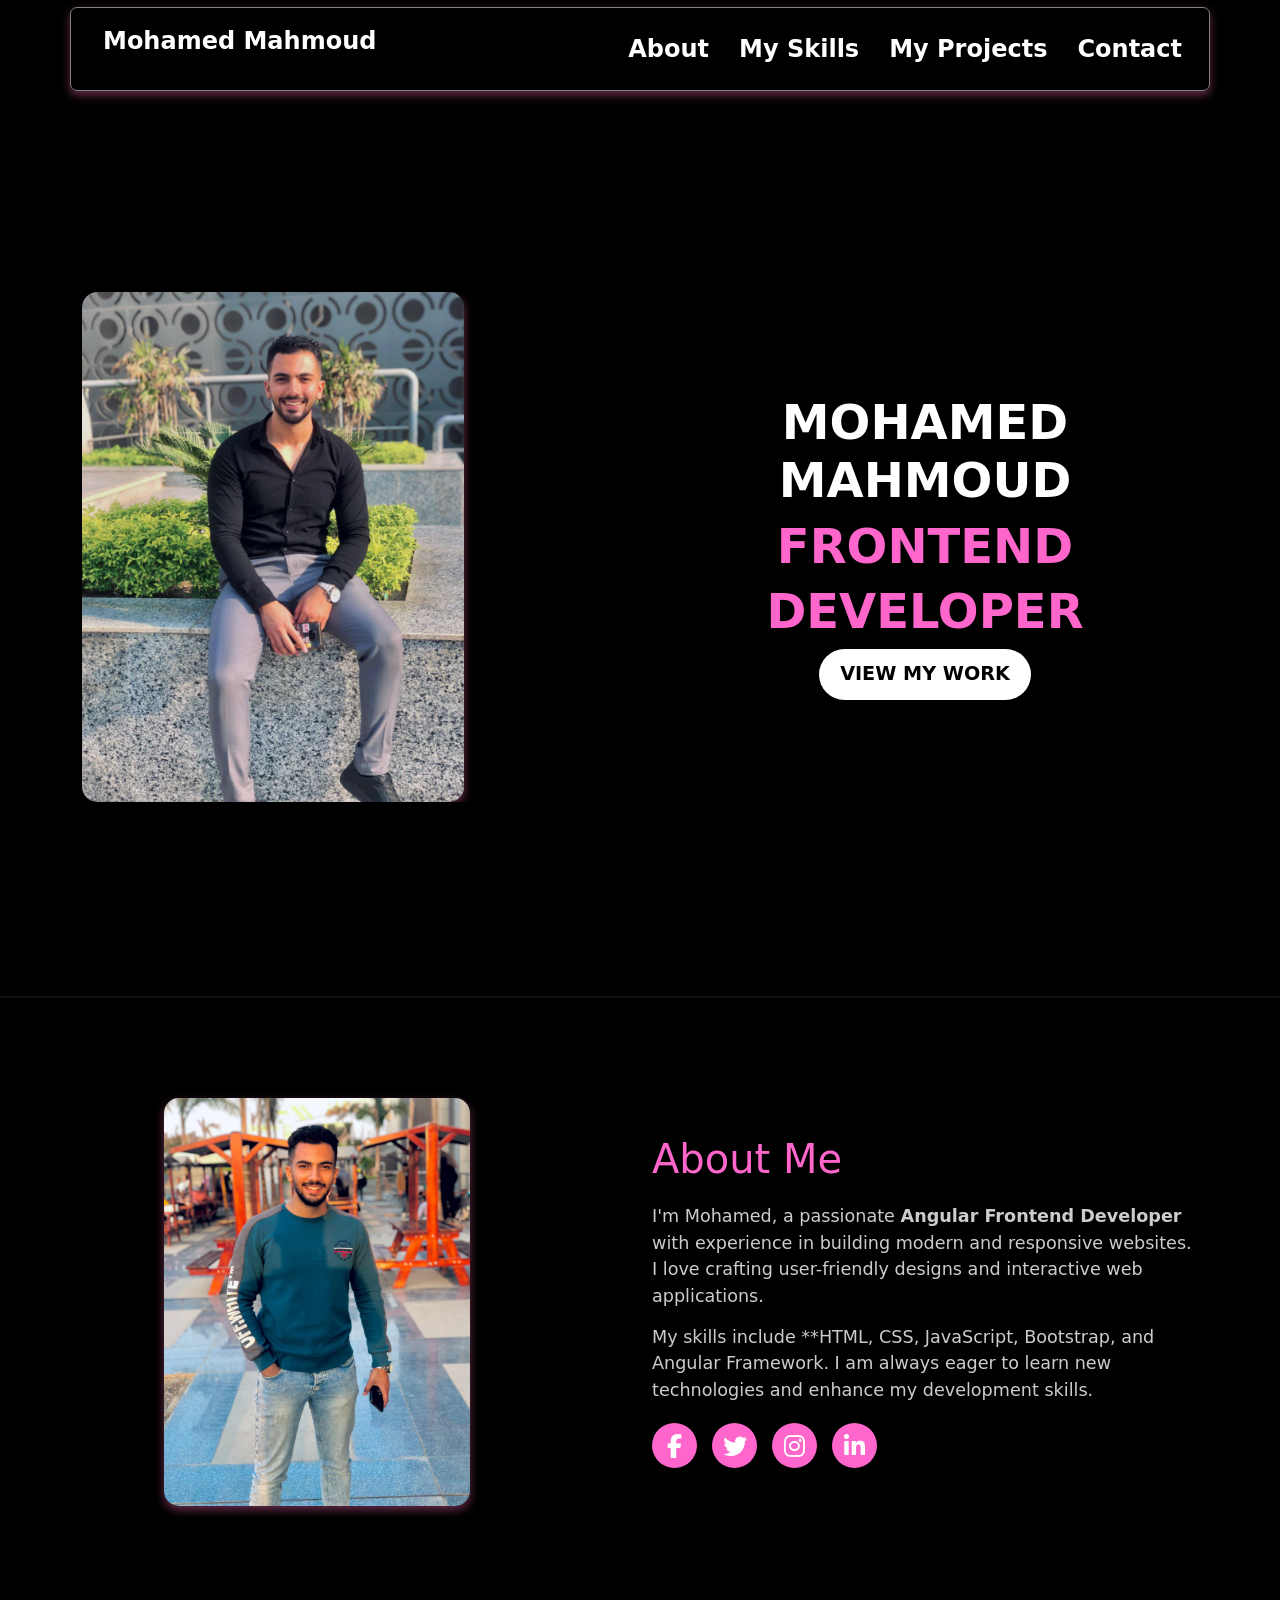
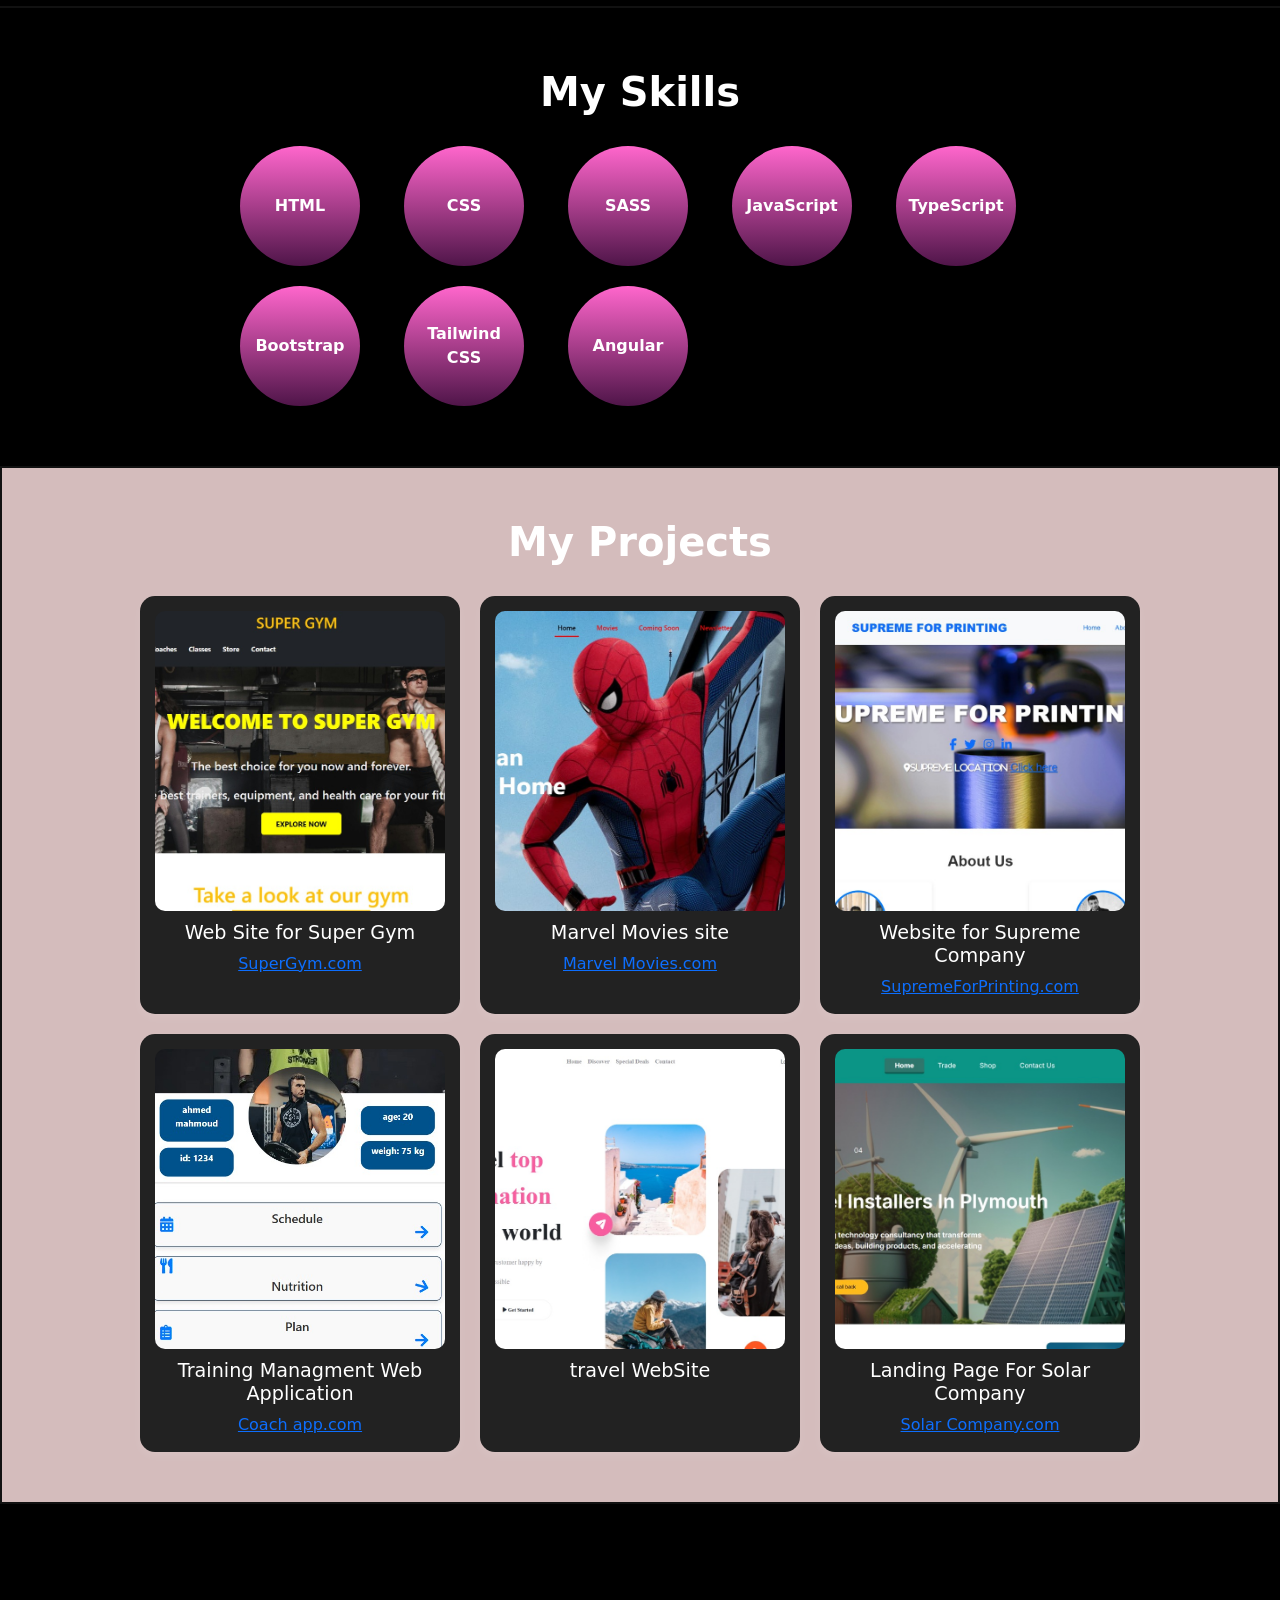
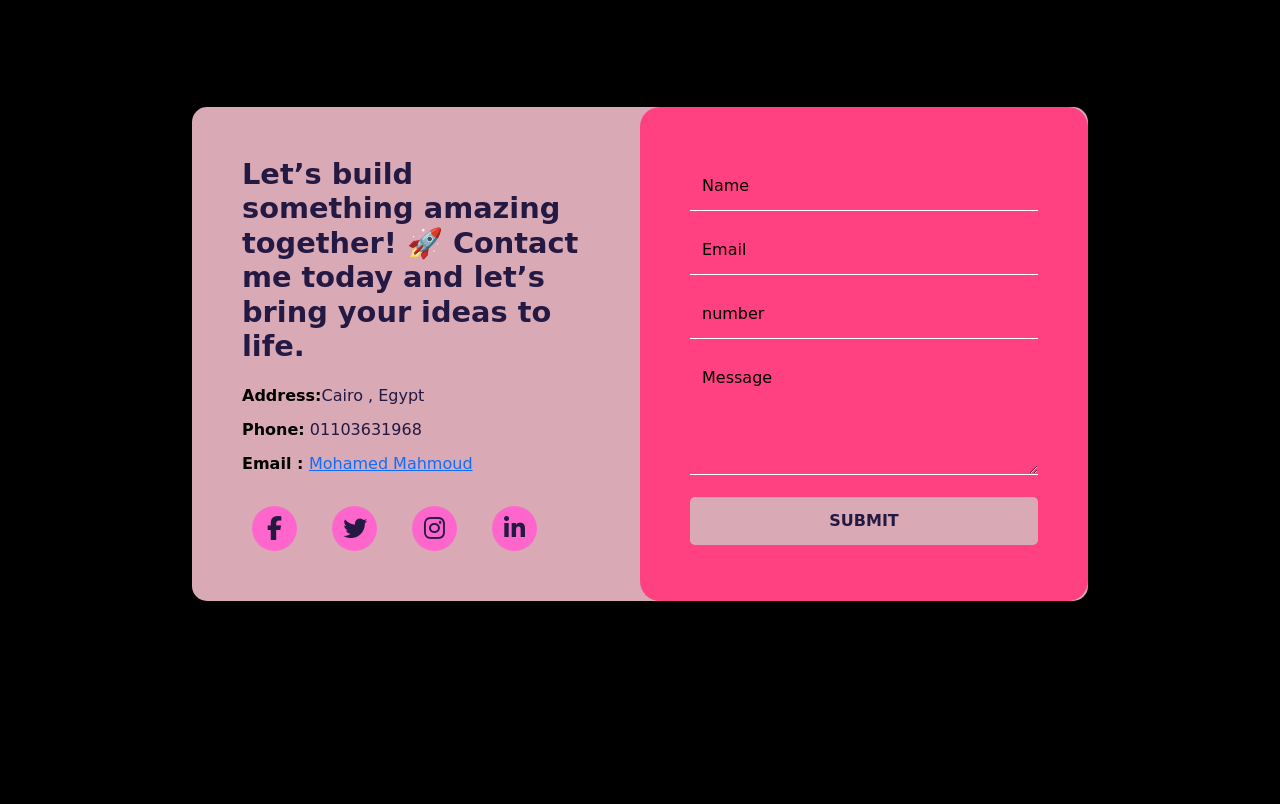
<file: index.html>
<!DOCTYPE html>
<html lang="en">
<head>
    <meta charset="UTF-8">
    <meta name="viewport" content="width=device-width, initial-scale=1.0">
    <title>Document</title>
    <link href="https://cdnjs.cloudflare.com/ajax/libs/font-awesome/6.5.0/css/all.min.css" rel="stylesheet">
    <link rel="stylesheet" href="vendor/bootstrab/css/bootstrap.css">
    <link rel="stylesheet" href="style/scss/style.css">
</head>
<body>
    <header>
        <nav class="navbar navbar-expand-lg container">
            <div class="container">
                <p>Mohamed Mahmoud</p>
                <button class="navbar-toggler" type="button" data-bs-toggle="collapse" data-bs-target="#navbarNav" 
                    aria-controls="navbarNav" aria-expanded="false" aria-label="Toggle navigation">
                    <span class="navbar-toggler-icon"></span>
                </button>
                <div class="collapse navbar-collapse" id="navbarNav">
                    <ul class="navbar-nav ms-auto">
                        <li class="nav-item">
                            <a class="nav-link" href="#about">About</a>
                        </li>
                        <li class="nav-item">
                            <a class="nav-link" href="#skills">My Skills</a>
                        </li>
                        <li class="nav-item">
                            <a class="nav-link" href="#projects">My Projects</a>
                        </li>
                        <li class="nav-item">
                            <a class="nav-link" href="#contact">Contact</a>
                        </li>
                    </ul>
                </div>
            </div>
        </nav>
    </header>
    
    

    <section class="hero">
        <div class="container">
            <div class="row align-items-center">
                <!-- Left Side: Image -->
                <div class="col-md-6 hero-image">
                    <div class="image-wrapper">
                        <img src="image/44b0059b-6786-4aa0-9e22-385320e235e0.jpeg" alt="Profile Image" class="img-fluid">
                    </div>
                </div>
                <!-- Right Side: Text -->
                <div class="col-md-6 hero-text text-center">
                    <h1 class="name">MOHAMED MAHMOUD</h1>
                    <h1 class="surname surname-1">FRONTEND</h1>
                    <h1 class="surname surname-2 ">DEVELOPER</h1>
                    <a href="#projects" class="btn btn-custom">VIEW MY WORK</a>
                </div>
            </div>
        </div>
    </section>

    <section class="about" id="about">
        <div class="container">
            <div class="row align-items-center">
                <!-- Left Side: Image -->
                <div class="col-md-6 about-image">
                    <div class="image-wrapper">
                        <img src="image/me2.jpg" alt="About Image" class="img-fluid">
                    </div>
                </div>
                <!-- Right Side: Text -->
                <div class="col-md-6 about-text">
                    <h2>About Me</h2>
                    <p>
                        I'm Mohamed, a passionate <strong>Angular Frontend Developer</strong> with experience in building modern and responsive websites.
                        I love crafting user-friendly designs and interactive web applications.
                    </p>
                    <p>
                        My skills include **HTML, CSS, JavaScript, Bootstrap, and Angular Framework. I am always eager to learn new technologies 
                        and enhance my development skills.
                    </p>
                    <div class="social-icons">
                        <a href="https://www.facebook.com/share/1AJtbYDT1p/" target="_blank">
                            <i class="fab fa-facebook-f"></i>
                        </a>
                        <a href="https://www.twitter.com/yourprofile" target="_blank">
                            <i class="fab fa-twitter"></i>
                        </a>
                        <a href="https://www.instagram.com/__muhmdd__/?igsh=MThkdnptYjB0azZzMw%3D%3D#" target="_blank">
                            <i class="fab fa-instagram"></i>
                        </a>
                        <a href="https://www.linkedin.com/in/mohammed-mahmoud-185255294?utm_source=share&utm_campaign=share_via&utm_content=profile&utm_medium=android_app" target="_blank">
                            <i class="fab fa-linkedin-in"></i>
                        </a>
                    </div>
                </div>
            </div>
        </div>
    </section>

    <section id="skills" class="skills-section">
        <div class="container">
            <h2 class="section-title">My Skills</h2>
            <div class="skills-grid">
                <div class="skill-card">
                    <p>HTML</p>
                </div>
                <div class="skill-card">
                    <p>CSS</p>
                </div>
                <div class="skill-card">
                    <p>SASS</p>
                </div>
                <div class="skill-card">
                    <p>JavaScript</p>
                </div>
                <div class="skill-card">
                    <p>TypeScript</p>
                </div>
                <div class="skill-card">
                    <p>Bootstrap</p>
                </div>
                <div class="skill-card">
                    <p>Tailwind CSS</p>
                </div>
                <div class="skill-card">
                    <p>Angular</p>
                </div>
            </div>
        </div>
    </section>
    

    <section id="projects">
        <h2>My Projects</h2>
        <div class="projects-container">
            <div class="project">
                <img src="image/projrct1.jpg" alt="Project 1">
                <h3>Web Site for Super Gym</h3>
                <a target="_blank" href="https://roaring-duckanoo-1e72d5.netlify.app/">SuperGym.com</a>
            </div>
            <div class="project">
                <img src="image/marvelproject.jpg">
                <h3>Marvel Movies site</h3>
                <a target="_blank" href="https://mmhmddd.github.io/Marvel-movie-/">Marvel Movies.com</a>

            </div>

            <div class="project">
                <img src="image/projrct2.jpg" alt="Project 2">
                <h3>Website for Supreme Company</h3>
                <a target="_blank" href="https://zesty-croissant-29a771.netlify.app/">SupremeForPrinting.com</a>
            </div>
            <div class="project">
                <img src="image/project3.jpg" alt="Project 3">
                <h3>Training Managment Web Application</h3>
                <a target="_blank" href="https://67a61f879e865a276faa100c--helpful-macaron-db54ab.netlify.app/">Coach app.com</a>

            </div>
            <div class="project">
                <img src="image/project4.jpg" alt="Project 4">
                <h3>travel WebSite</h3>
            </div>

            <div class="project">
                <img src="image/progect5.jpg" alt="Project 5">
                <h3>Landing Page For Solar Company</h3>
                <a target="_blank" href="https://mmhmddd.github.io/mmhmddd-Solar_Company-Landing-Page/">Solar Company.com</a>
            </div>

        </div>
    </section>

    <section id="contact">
        <div class="contact-container">
            <!-- Left Side: Contact Info -->
            <div class="contact-info">
                <h2>Let’s build something amazing together! 🚀 Contact me today and let’s bring your ideas to life.</h2>
                <p><strong>Address:</strong>Cairo , Egypt </p>
                <p><strong>Phone:</strong> 01103631968</p>
                <p><strong>Email : </strong><a href="mohamed.m.mahmoud2@gmail.com">Mohamed Mahmoud</a></p>
                <div class="social-icons">
                    <a href="https://www.facebook.com/share/1AJtbYDT1p/" target="_blank">
                        <i class="fab fa-facebook-f"></i>
                    </a>
                    <a href="https://www.twitter.com/yourprofile" target="_blank">
                        <i class="fab fa-twitter"></i>
                    </a>
                    <a href="https://www.instagram.com/__muhmdd__/?igsh=MThkdnptYjB0azZzMw%3D%3D#" target="_blank">
                        <i class="fab fa-instagram"></i>
                    </a>
                    <a href="https://www.linkedin.com/in/mohammed-mahmoud-185255294?utm_source=share&utm_campaign=share_via&utm_content=profile&utm_medium=android_app" target="_blank">
                        <i class="fab fa-linkedin-in"></i>
                    </a>
                </div>
                
                
            </div>
    
            <!-- Right Side: Contact Form -->
            <div class="contact-form">
                <form action="https://formspree.io/f/xanqbbqr" method="POST">
                    <input type="text" name="name" placeholder="Name" required>
                    <input type="email" name="email" placeholder="Email" required>
                    <input type="number" name="number" placeholder="number" required>
                    <textarea name="message" placeholder="Message" rows="4" required></textarea>
                    <button type="submit">SUBMIT</button>
                </form>
            </div>
        </div>
    </section>
    
    
    

    <script src="java.js"></script>
    <script src="vendor/bootstrab/js/popper.min.js"></script>
    <script src="vendor/bootstrab/js/jquery-3.7.1.slim.min.js"></script>
    <script src="vendor/bootstrab/js/bootstrap.js"></script>
    <link href="https://cdn.jsdelivr.net/npm/bootstrap@5.3.0-alpha3/dist/css/bootstrap.min.css" rel="stylesheet">
    <script src="https://cdn.jsdelivr.net/npm/bootstrap@5.3.0-alpha3/dist/js/bootstrap.bundle.min.js"></script>
</body>
</html>
</file>
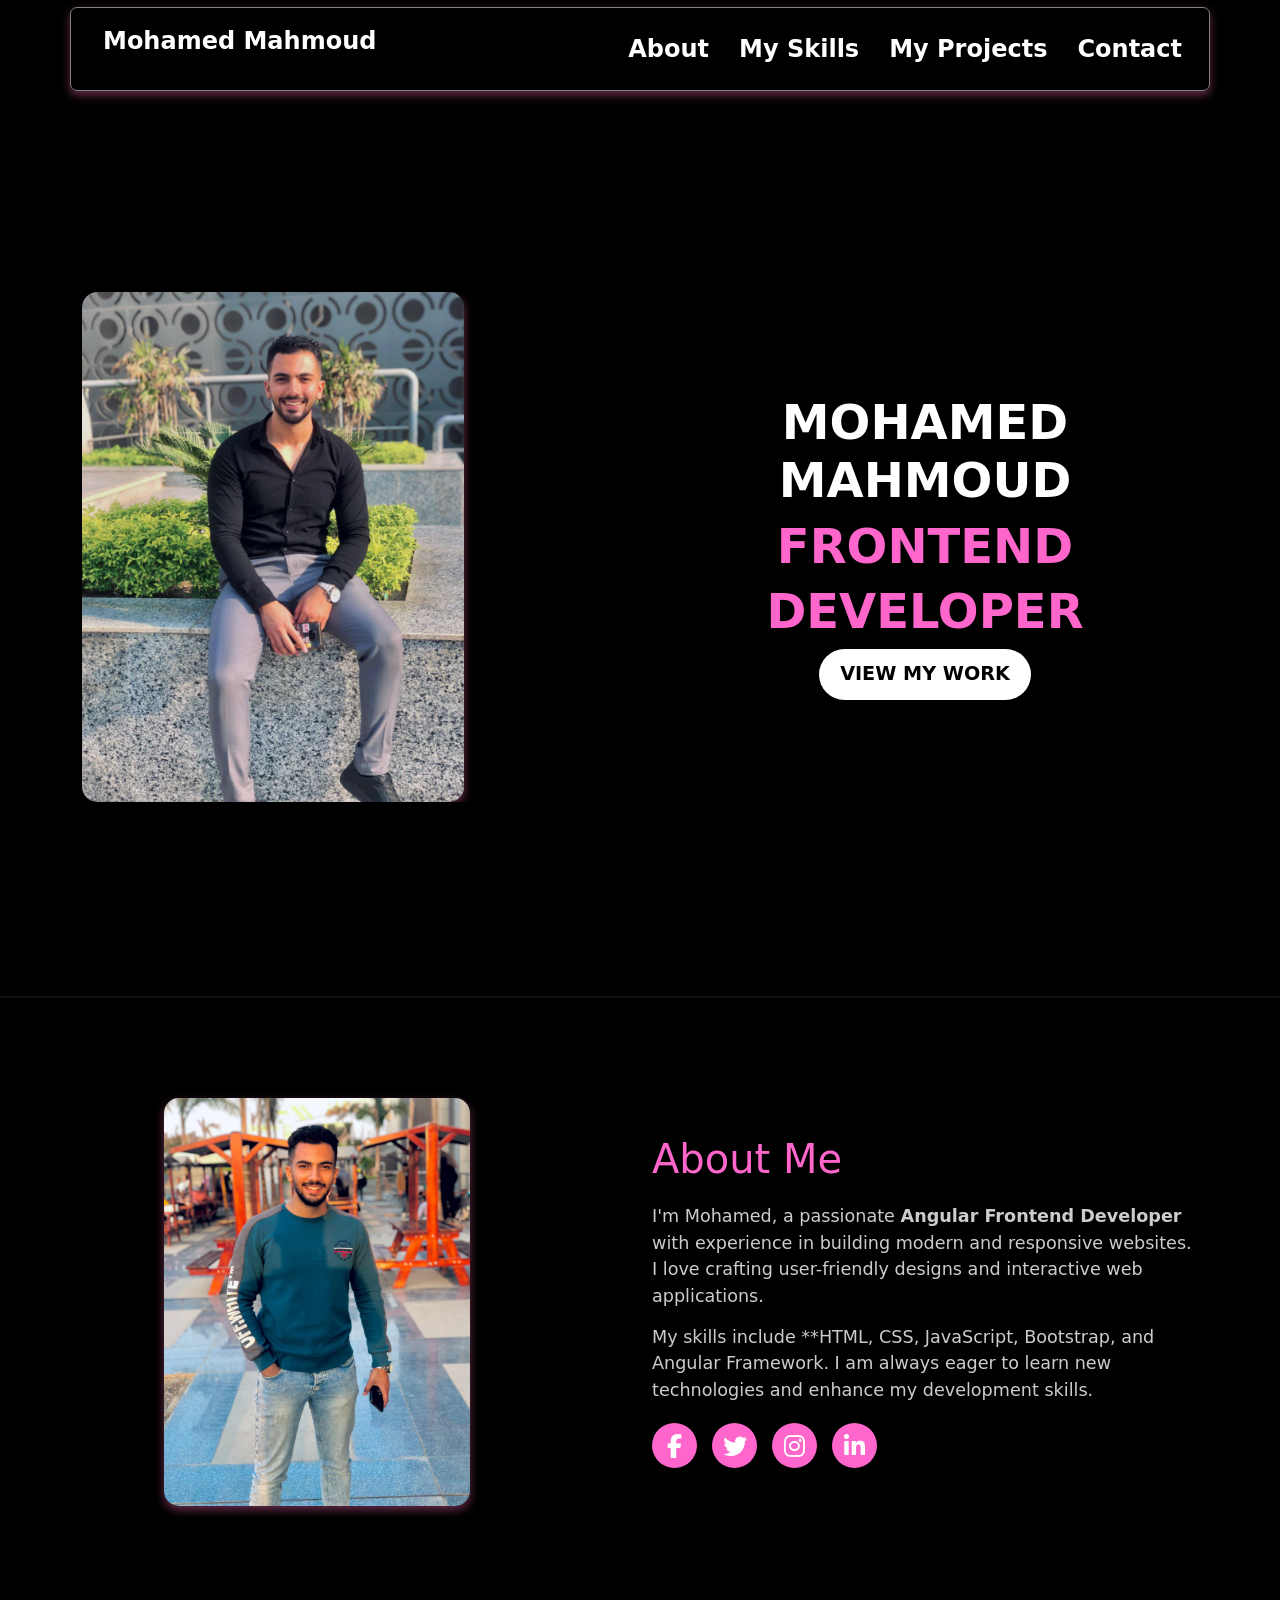
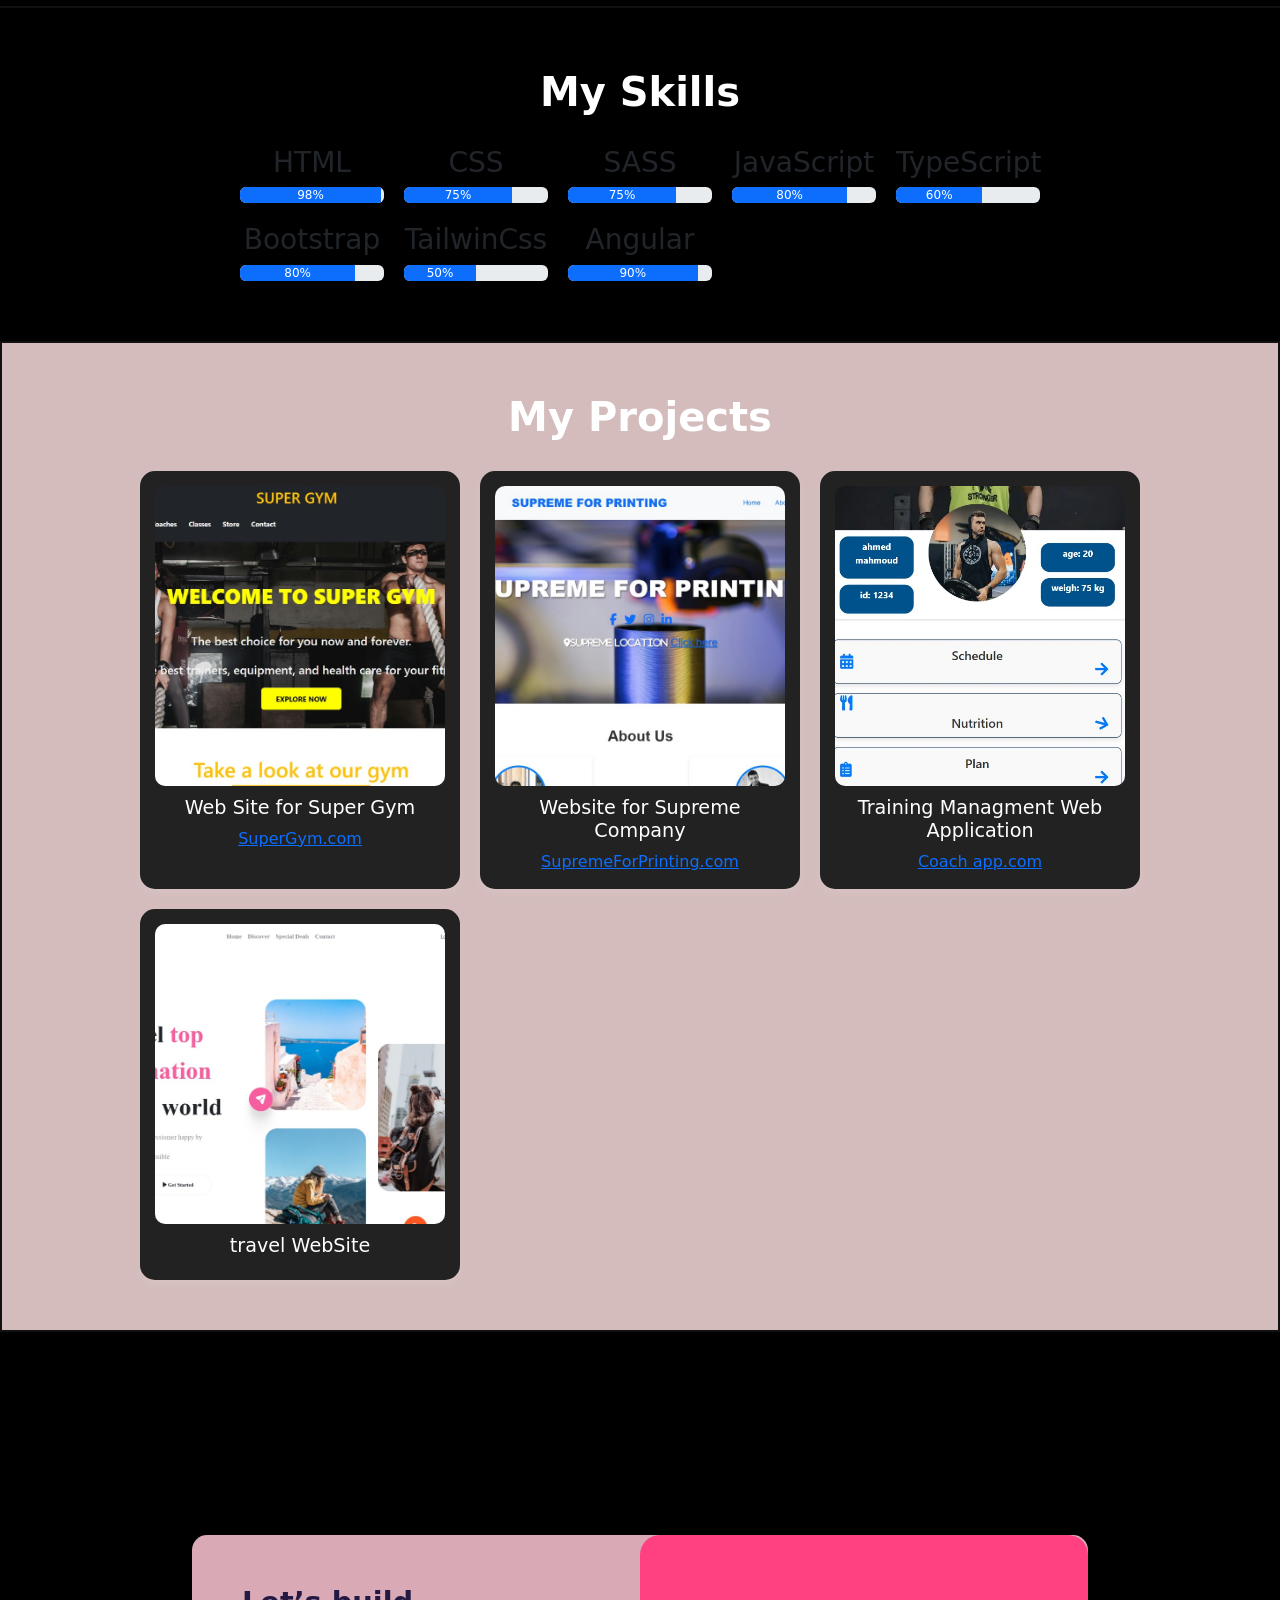
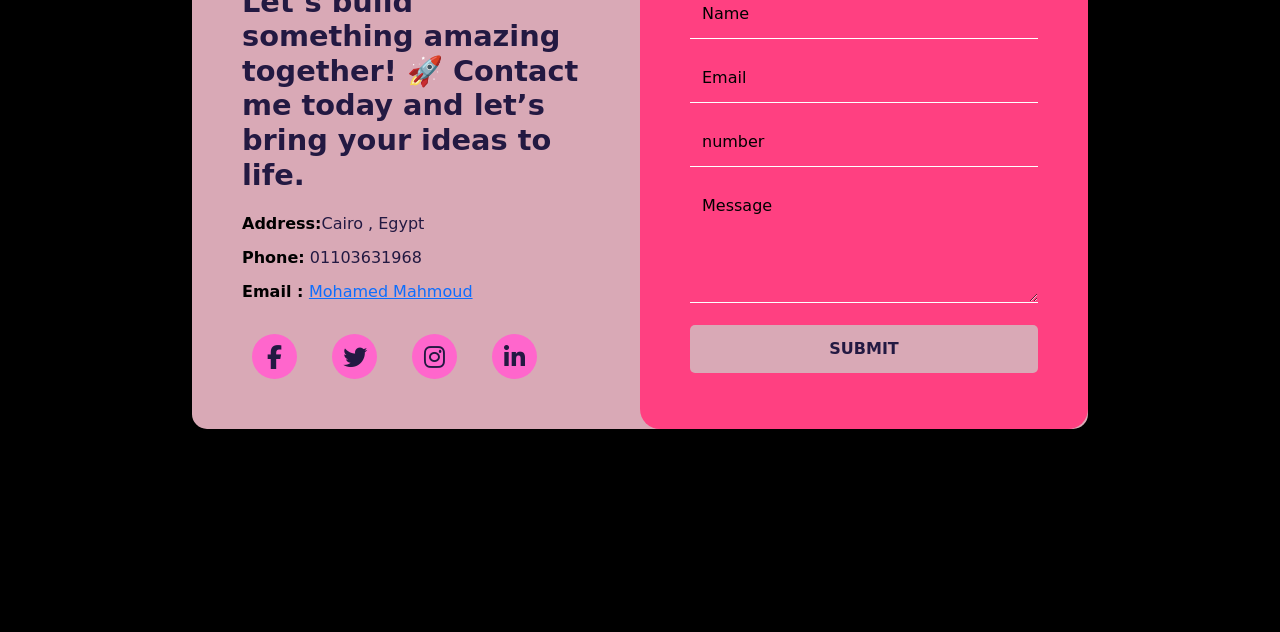
<file: home.html>
<!DOCTYPE html>
<html lang="en">
<head>
    <meta charset="UTF-8">
    <meta name="viewport" content="width=device-width, initial-scale=1.0">
    <title>Document</title>
    <link href="https://cdnjs.cloudflare.com/ajax/libs/font-awesome/6.5.0/css/all.min.css" rel="stylesheet">
    <link rel="stylesheet" href="vendor/bootstrab/css/bootstrap.css">
    <link rel="stylesheet" href="style/scss/style.css">
</head>
<body>
    <header>
        <nav class="navbar navbar-expand-lg container">
            <div class="container">
                <p>Mohamed Mahmoud</p>
                <button class="navbar-toggler" type="button" data-bs-toggle="collapse" data-bs-target="#navbarNav" 
                    aria-controls="navbarNav" aria-expanded="false" aria-label="Toggle navigation">
                    <span class="navbar-toggler-icon"></span>
                </button>
                <div class="collapse navbar-collapse" id="navbarNav">
                    <ul class="navbar-nav ms-auto">
                        <li class="nav-item">
                            <a class="nav-link" href="#about">About</a>
                        </li>
                        <li class="nav-item">
                            <a class="nav-link" href="#skills">My Skills</a>
                        </li>
                        <li class="nav-item">
                            <a class="nav-link" href="#projects">My Projects</a>
                        </li>
                        <li class="nav-item">
                            <a class="nav-link" href="#contact">Contact</a>
                        </li>
                    </ul>
                </div>
            </div>
        </nav>
    </header>
    
    

    <section class="hero">
        <div class="container">
            <div class="row align-items-center">
                <!-- Left Side: Image -->
                <div class="col-md-6 hero-image">
                    <div class="image-wrapper">
                        <img src="image/44b0059b-6786-4aa0-9e22-385320e235e0.jpeg" alt="Profile Image" class="img-fluid">
                    </div>
                </div>
                <!-- Right Side: Text -->
                <div class="col-md-6 hero-text text-center">
                    <h1 class="name">MOHAMED MAHMOUD</h1>
                    <h1 class="surname surname-1">FRONTEND</h1>
                    <h1 class="surname surname-2 ">DEVELOPER</h1>
                    <a href="#" class="btn btn-custom">VIEW MY WORK</a>
                </div>
            </div>
        </div>
    </section>

    <section class="about" id="about">
        <div class="container">
            <div class="row align-items-center">
                <!-- Left Side: Image -->
                <div class="col-md-6 about-image">
                    <div class="image-wrapper">
                        <img src="image/me2.jpg" alt="About Image" class="img-fluid">
                    </div>
                </div>
                <!-- Right Side: Text -->
                <div class="col-md-6 about-text">
                    <h2>About Me</h2>
                    <p>
                        I'm Mohamed, a passionate <strong>Angular Frontend Developer</strong> with experience in building modern and responsive websites.
                        I love crafting user-friendly designs and interactive web applications.
                    </p>
                    <p>
                        My skills include **HTML, CSS, JavaScript, Bootstrap, and Angular Framework. I am always eager to learn new technologies 
                        and enhance my development skills.
                    </p>
                    <div class="social-icons">
                        <a href="https://www.facebook.com/share/1AJtbYDT1p/" target="_blank">
                            <i class="fab fa-facebook-f"></i>
                        </a>
                        <a href="https://www.twitter.com/yourprofile" target="_blank">
                            <i class="fab fa-twitter"></i>
                        </a>
                        <a href="https://www.instagram.com/__muhmdd__/?igsh=MThkdnptYjB0azZzMw%3D%3D#" target="_blank">
                            <i class="fab fa-instagram"></i>
                        </a>
                        <a href="https://www.linkedin.com/in/mohammed-mahmoud-185255294?utm_source=share&utm_campaign=share_via&utm_content=profile&utm_medium=android_app" target="_blank">
                            <i class="fab fa-linkedin-in"></i>
                        </a>
                    </div>
                </div>
            </div>
        </div>
    </section>

    <section id="skills" class="skills-section">
        <div class="container">
            <h2 class="section-title">My Skills</h2>
            <div class="skills-grid">
                <div class="skill">
                    <h3>HTML</h3>
                    <div class="progress">
                        <div class="progress-bar html" style="width: 98%;">98%</div>
                    </div>
                </div>
                <div class="skill">
                    <h3>CSS</h3>
                    <div class="progress">
                        <div class="progress-bar css" style="width: 75%;">75%</div>
                    </div>
                </div>
                <div class="skill">
                    <h3>SASS</h3>
                    <div class="progress">
                        <div class="progress-bar sass" style="width: 75%;">75%</div>
                    </div>
                </div>
                <div class="skill">
                    <h3>JavaScript</h3>
                    <div class="progress">
                        <div class="progress-bar js" style="width: 80%;">80%</div>
                    </div>
                </div>
                <div class="skill">
                    <h3>TypeScript</h3>
                    <div class="progress">
                        <div class="progress-bar ts" style="width: 60%;">60%</div>
                    </div>
                </div>
                <div class="skill">
                    <h3>Bootstrap</h3>
                    <div class="progress">
                        <div class="progress-bar bootstrap" style="width: 80%;">80%</div>
                    </div>
                </div>
                <div class="skill">
                    <h3>TailwinCss</h3>
                    <div class="progress">
                        <div class="progress-bar TailwinCss" style="width: 50%;">50%</div>
                    </div>
                </div>
                <div class="skill">
                    <h3>Angular</h3>
                    <div class="progress">
                        <div class="progress-bar angular" style="width: 90%;">90%</div>
                    </div>
                </div>
            </div>
        </div>
    </section>

    <section id="projects">
        <h2>My Projects</h2>
        <div class="projects-container">
            <div class="project">
                <img src="image/projrct1.jpg" alt="Project 1">
                <h3>Web Site for Super Gym</h3>
                <a target="_blank" href="https://roaring-duckanoo-1e72d5.netlify.app/">SuperGym.com</a>
            </div>
            <div class="project">
                <img src="image/projrct2.jpg" alt="Project 2">
                <h3>Website for Supreme Company</h3>
                <a target="_blank" href="https://zesty-croissant-29a771.netlify.app/">SupremeForPrinting.com</a>
            </div>
            <div class="project">
                <img src="image/project3.jpg" alt="Project 3">
                <h3>Training Managment Web Application</h3>
                <a target="_blank" href="https://67a61f879e865a276faa100c--helpful-macaron-db54ab.netlify.app/">Coach app.com</a>

            </div>
            <div class="project">
                <img src="image/project4.jpg" alt="Project 4">
                <h3>travel WebSite</h3>
            </div>
        </div>
    </section>

    <section id="contact">
        <div class="contact-container">
            <!-- Left Side: Contact Info -->
            <div class="contact-info">
                <h2>Let’s build something amazing together! 🚀 Contact me today and let’s bring your ideas to life.</h2>
                <p><strong>Address:</strong>Cairo , Egypt </p>
                <p><strong>Phone:</strong> 01103631968</p>
                <p><strong>Email : </strong><a href="mohamed.m.mahmoud2@gmail.com">Mohamed Mahmoud</a></p>
                <div class="social-icons">
                    <a href="https://www.facebook.com/share/1AJtbYDT1p/" target="_blank">
                        <i class="fab fa-facebook-f"></i>
                    </a>
                    <a href="https://www.twitter.com/yourprofile" target="_blank">
                        <i class="fab fa-twitter"></i>
                    </a>
                    <a href="https://www.instagram.com/__muhmdd__/?igsh=MThkdnptYjB0azZzMw%3D%3D#" target="_blank">
                        <i class="fab fa-instagram"></i>
                    </a>
                    <a href="https://www.linkedin.com/in/mohammed-mahmoud-185255294?utm_source=share&utm_campaign=share_via&utm_content=profile&utm_medium=android_app" target="_blank">
                        <i class="fab fa-linkedin-in"></i>
                    </a>
                </div>
                
                
            </div>
    
            <!-- Right Side: Contact Form -->
            <div class="contact-form">
                <form action="https://formspree.io/f/xanqbbqr" method="POST">
                    <input type="text" name="name" placeholder="Name" required>
                    <input type="email" name="email" placeholder="Email" required>
                    <input type="number" name="number" placeholder="number" required>
                    <textarea name="message" placeholder="Message" rows="4" required></textarea>
                    <button type="submit">SUBMIT</button>
                </form>
            </div>
        </div>
    </section>
    
    
    

    <script src="java.js"></script>
    <script src="vendor/bootstrab/js/popper.min.js"></script>
    <script src="vendor/bootstrab/js/jquery-3.7.1.slim.min.js"></script>
    <script src="vendor/bootstrab/js/bootstrap.js"></script>
    <link href="https://cdn.jsdelivr.net/npm/bootstrap@5.3.0-alpha3/dist/css/bootstrap.min.css" rel="stylesheet">
    <script src="https://cdn.jsdelivr.net/npm/bootstrap@5.3.0-alpha3/dist/js/bootstrap.bundle.min.js"></script>
</body>
</html>
</file>
<file: style/scss/style.css>
@charset "UTF-8";
* {
  padding: 0;
  margin: 0;
  text-decoration: none;
}

body {
  background-color: #000 !important;
}

.navbar {
  border: 1px solid gray;
  border-radius: 7px;
  box-shadow: 0 4px 10px rgba(255, 105, 180, 0.4);
  margin: 7px;
}
.navbar p {
  color: white;
  font-weight: 600;
  padding: 0 20px;
  font-size: 1.5rem;
}
.navbar ul a {
  color: white;
  font-weight: 600;
  font-size: 1.5rem;
  margin: 7px;
  border-radius: 7px;
  transition: 0.3s ease;
}
.navbar ul a:hover {
  background-color: aliceblue;
  transform: scale(1.01);
}

.navbar-toggler-icon {
  filter: brightness(0) saturate(100%) invert(70%) sepia(50%) saturate(1000%) hue-rotate(280deg);
}

.hero {
  background: #000;
  color: white;
  height: 100vh;
  display: flex;
  align-items: center;
  border-bottom: 2px solid #111;
}
.hero .hero-image {
  display: flex;
  justify-content: center;
}
.hero .hero-image .image-wrapper {
  position: relative;
  border-radius: 15px;
  overflow: hidden;
}
.hero .hero-image .image-wrapper img {
  width: 70%;
  border-radius: 15px;
  box-shadow: 0 4px 10px rgba(255, 105, 180, 0.4);
}
.hero .hero-text {
  text-align: center;
}
.hero .hero-text .portfolio-label {
  font-size: 1rem;
  letter-spacing: 2px;
}
.hero .hero-text .name, .hero .hero-text .surname {
  font-size: 3rem;
  font-weight: bold;
  text-transform: uppercase;
}
.hero .hero-text .surname {
  color: #ff66cc;
}
.hero .hero-text .btn-custom {
  display: inline-block;
  background: white;
  color: #000;
  font-size: 1.2rem;
  padding: 10px 20px;
  border-radius: 30px;
  font-weight: bold;
  text-decoration: none;
  transition: 0.3s;
}
.hero .hero-text .btn-custom:hover {
  background: #ff66cc;
  color: white;
}
.hero .hero-text .date-range {
  margin-top: 15px;
  font-size: 1rem;
  color: #ccc;
}

.about {
  background: #000;
  color: white;
  padding: 100px 0;
  border-bottom: 2px solid #111;
}
.about .about-image {
  display: flex;
  justify-content: center;
}
.about .about-image .image-wrapper {
  width: 70%;
  border-radius: 15px;
}
.about .about-image .image-wrapper img {
  width: 80%;
  border-radius: 15px;
  box-shadow: 0 4px 10px rgba(255, 105, 180, 0.4);
}
.about .about-text {
  text-align: left;
}
.about .about-text h2 {
  font-size: 2.5rem;
  color: #ff66cc;
  margin-bottom: 20px;
}
.about .about-text p {
  font-size: 1.1rem;
  color: #ccc;
  margin-bottom: 15px;
}
.about .about-text .btn-custom {
  display: inline-block;
  background: white;
  color: #000;
  font-size: 1.2rem;
  padding: 10px 20px;
  border-radius: 30px;
  font-weight: bold;
  text-decoration: none;
  transition: 0.3s;
}
.about .about-text .btn-custom:hover {
  background: #ff66cc;
  color: white;
}

.social-icons {
  display: flex;
  gap: 15px;
  margin-top: 20px;
}
.social-icons a {
  width: 45px;
  height: 45px;
  display: flex;
  align-items: center;
  justify-content: center;
  background: #ff66cc;
  color: white;
  font-size: 1.5rem;
  border-radius: 50%;
  text-decoration: none;
  transition: 0.3s;
}
.social-icons a:hover {
  background: white;
  color: #ff66cc;
  transform: scale(1.1);
}

.skills-section {
  padding: 60px 0;
  text-align: center;
}
.skills-section .section-title {
  font-size: 2.5rem;
  margin-bottom: 30px;
  font-weight: bold;
  color: #fff;
}
.skills-section .skills-grid {
  display: grid;
  grid-template-columns: repeat(auto-fit, minmax(120px, 1fr));
  gap: 20px;
  justify-content: center;
  max-width: 800px;
  margin: auto;
}
.skills-section .skill-card {
  width: 120px;
  height: 120px;
  background: linear-gradient(to bottom, #ff66cc, #4f1549);
  border-radius: 50%;
  display: flex;
  flex-direction: column;
  align-items: center;
  justify-content: center;
  text-align: center;
  padding: 10px;
  box-shadow: 0 4px 6px rgba(0, 0, 0, 0.2);
  transition: transform 0.3s ease-in-out;
}
.skills-section .skill-card:hover {
  transform: scale(1.1);
}
.skills-section .skill-card p {
  font-size: 1rem;
  font-weight: bold;
  color: white;
  margin: 0;
}
.skills-section .skill-card span {
  font-size: 0.9rem;
  color: #fff;
  font-weight: bold;
  margin-top: 5px;
}

#projects {
  text-align: center;
  background: #d4bcbc; /* Dark theme */
  padding: 50px 0;
  color: white;
  border: #111 solid 2px;
}
#projects h2 {
  font-size: 2.5rem;
  margin-bottom: 30px;
  font-weight: bold;
  color: #fff;
}
#projects .projects-container {
  display: grid;
  grid-template-columns: repeat(auto-fit, minmax(250px, 1fr));
  gap: 20px;
  max-width: 1000px;
  margin: auto;
}
#projects .project {
  background: #222;
  padding: 15px;
  border-radius: 15px;
  box-shadow: 0px 4px 10px rgba(255, 255, 255, 0.1);
  transition: transform 0.3s ease-in-out;
  overflow: hidden;
}
#projects .project:hover {
  transform: translateY(-5px);
}
#projects .project img {
  width: 100%;
  height: 300px;
  -o-object-fit: cover;
     object-fit: cover; /* Makes images look neat */
  border-radius: 10px;
}
#projects .project h3 {
  margin-top: 10px;
  font-size: 1.2rem;
}

#contact {
  width: 100%;
  height: 100vh;
  display: flex;
  align-items: center;
  justify-content: center;
  background: #000;
  padding: 50px 0;
}
#contact .contact-container {
  display: flex;
  width: 70%;
  background: #d9a9b6;
  border-radius: 15px;
  box-shadow: 0 10px 30px rgba(0, 0, 0, 0.2);
  overflow: hidden;
}
#contact .contact-container .contact-info {
  width: 50%;
  padding: 50px;
  color: #231942;
  display: flex;
  flex-direction: column;
  justify-content: center;
}
#contact .contact-container .contact-info h2 {
  font-size: 1.8rem;
  margin-bottom: 20px;
  font-weight: bold;
}
#contact .contact-container .contact-info p {
  font-size: 1rem;
  margin-bottom: 10px;
}
#contact .contact-container .contact-info p strong {
  color: #000;
}
#contact .contact-container .contact-info .social-icons a {
  text-decoration: none;
  margin: 0 10px;
  color: inherit; /* Ensures icons retain their color */
  transition: color 0.3s;
}
#contact .contact-container .contact-info .social-icons a:hover {
  color: #ff4081; /* Change color on hover */
}
#contact .contact-container .contact-form {
  width: 50%;
  background: #ff4081;
  padding: 50px;
  display: flex;
  justify-content: center;
  align-items: center;
  border-radius: 20px;
}
#contact .contact-container .contact-form form {
  width: 100%;
}
#contact .contact-container .contact-form form input, #contact .contact-container .contact-form form textarea {
  width: 100%;
  padding: 12px;
  margin-bottom: 15px;
  border: none;
  background: transparent;
  color: white;
  border-bottom: 1px solid white;
  font-size: 1rem;
  outline: none;
}
#contact .contact-container .contact-form form input::-moz-placeholder, #contact .contact-container .contact-form form textarea::-moz-placeholder {
  color: #000;
  opacity: 1;
}
#contact .contact-container .contact-form form input::placeholder,
#contact .contact-container .contact-form form textarea::placeholder {
  color: #000;
  opacity: 1;
}
#contact .contact-container .contact-form form button {
  width: 100%;
  padding: 12px;
  border: none;
  background: #d9a9b6;
  color: #231942;
  font-size: 1rem;
  font-weight: bold;
  cursor: pointer;
  border-radius: 5px;
  transition: 0.3s;
}
#contact .contact-container .contact-form form button:hover {
  background: white;
  color: #231942;
}

@media (max-width: 768px) {
  .hero {
    text-align: center;
    height: auto;
    padding: 50px 20px;
  }
  .hero .hero-text .name, .hero .hero-text .surname {
    font-size: 2.5rem;
  }
  .hero .hero-text .btn-custom {
    font-size: 1rem;
    padding: 8px 16px;
  }
  .hero .hero-image {
    margin-bottom: 20px;
  }
  .hero .hero-image img {
    width: auto;
  }
  .surname-1 {
    margin-left: -5rem;
    font-size: 1.8rem !important;
  }
  .surname-2 {
    margin-left: 6rem;
    font-size: 1.8rem !important;
  }
  .about {
    text-align: center;
    padding: 60px 20px;
  }
  .about .about-text h2 {
    font-size: 2rem;
  }
  .about .about-text p {
    font-size: 1rem;
  }
  .about .about-text .btn-custom {
    font-size: 1rem;
    padding: 8px 16px;
  }
  .about .about-image {
    display: none !important;
  }
  .social-icons {
    justify-content: center;
  }
  .skills-container {
    display: grid;
    grid-template-columns: repeat(2, 1fr); /* ✅ Two skills per row */
    gap: 15px; /* Adds spacing between items */
    padding: 20px;
    text-align: center;
  }
  .skill {
    font-size: 16px; /* Reduce text size for small screens */
    padding: 12px;
    border-radius: 10px;
    box-shadow: 0 4px 6px rgba(0, 0, 0, 0.1);
    background-image: linear-gradient(to right, #ff66cc, #111);
    color: white;
    font-weight: bold;
    transition: transform 0.3s ease-in-out;
  }
  .skill:hover {
    transform: translateY(-5px);
  }
  #projects {
    padding: 30px 10px; /* Adjust padding for smaller screens */
  }
  #projects h2 {
    font-size: 1.8rem; /* Reduce heading size */
  }
  #projects .projects-container {
    display: grid;
    grid-template-columns: 1fr; /* One project per row */
    gap: 15px;
  }
  #projects .project {
    padding: 10px;
    border-radius: 10px;
  }
  #projects .project img {
    height: 250px; /* Adjust image height */
  }
  #contact {
    height: auto;
    padding: 30px 0;
  }
  #contact .contact-container {
    flex-direction: column;
    width: 90%;
    height: auto;
    border-radius: 10px;
  }
  #contact .contact-container .contact-info {
    width: 100%;
    text-align: center;
    padding: 30px;
  }
  #contact .contact-container .contact-form {
    width: 100%;
    padding: 30px;
    border-radius: 0;
  }
  .skills-section .skills-grid {
    display: flex;
    flex-wrap: wrap;
    justify-content: center;
    align-items: center;
  }
}/*# sourceMappingURL=style.css.map */
</file>
